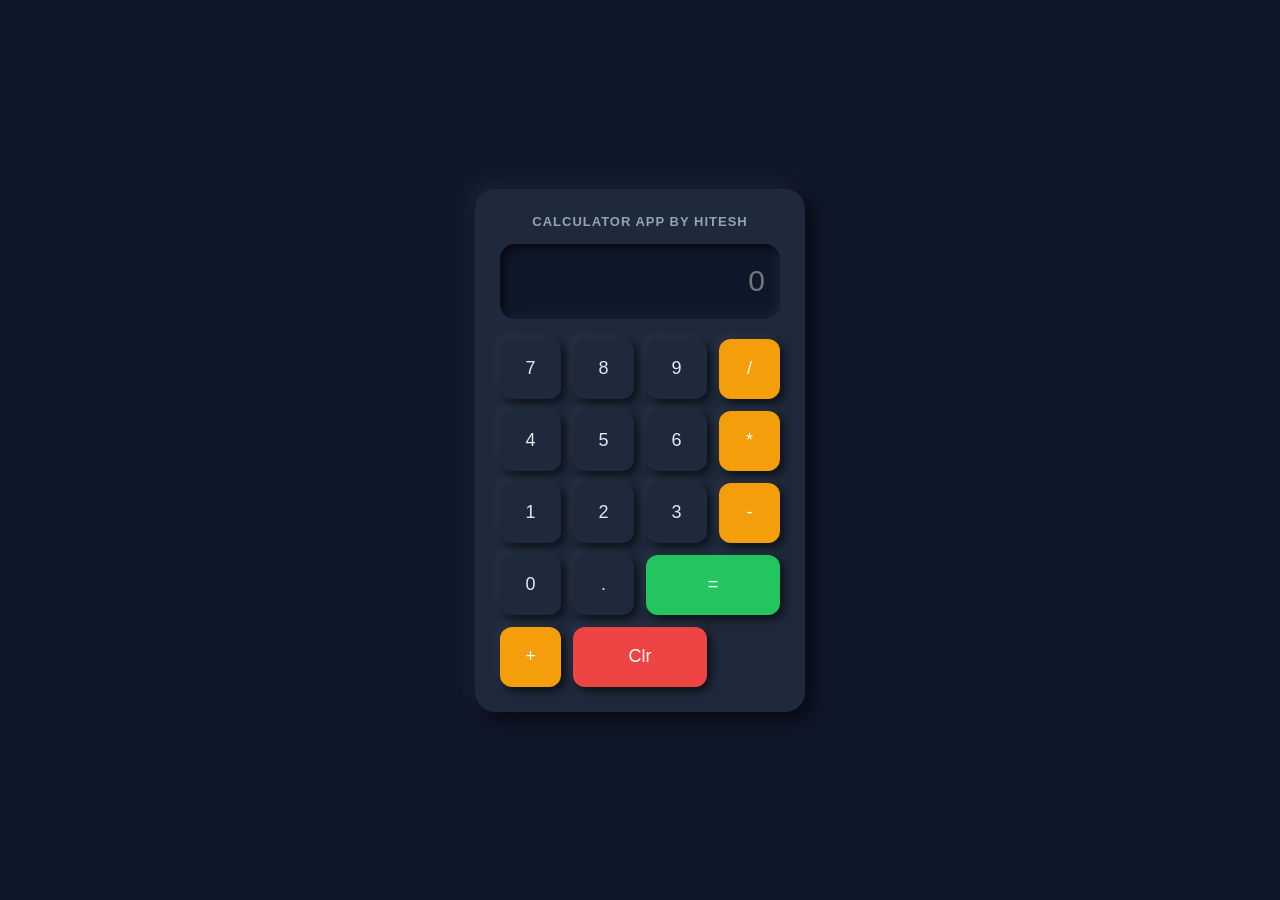
<file: CALCULATOR/index.html>
<!DOCTYPE html>
<html lang="en">
<head>
    <meta charset="UTF-8">
    <meta name="viewport" content="width=device-width, initial-scale=1.0">
    <title>CalCulator app</title>
    <link rel="stylesheet" href="style.css">
</head>
<body>
    <div class="cal">
        <h1 id="heading"> CALCULATOR APP BY HITESH</h1>
        <input type="text" id="display" placeholder="0" disabled>
        <div class="buttons">
            <button class="btn" onclick="appendToDisplay('7')">7</button>
            <button class="btn" onclick="appendToDisplay('8')">8</button>
            <button class="btn" onclick="appendToDisplay('9')">9</button>
            <button class="btn" onclick="appendToDisplay('/')">/</button>
            <button class="btn" onclick="appendToDisplay('4')">4</button>
            <button class="btn" onclick="appendToDisplay('5')">5</button>
            <button class="btn" onclick="appendToDisplay('6')">6</button>
            <button class="btn" onclick="appendToDisplay('*')">*</button>
            <button class="btn" onclick="appendToDisplay('1')">1</button>
            <button class="btn" onclick="appendToDisplay('2')">2</button>
            <button class="btn" onclick="appendToDisplay('3')">3</button>
            <button class="btn" onclick="appendToDisplay('-')">-</button>
            <button class="btn" onclick="appendToDisplay('0')">0</button>
            <button class="btn" onclick="appendToDisplay('.')">.</button>
            <button class="btn" onclick="calculate()">=</button>
            <button class="btn" onclick="appendToDisplay('+')">+</button>
            <button class="btn" onclick="clearDisplay()">Clr</button>
    </div>
    <script src="app.js"></script>
</body>
</html>
</file>
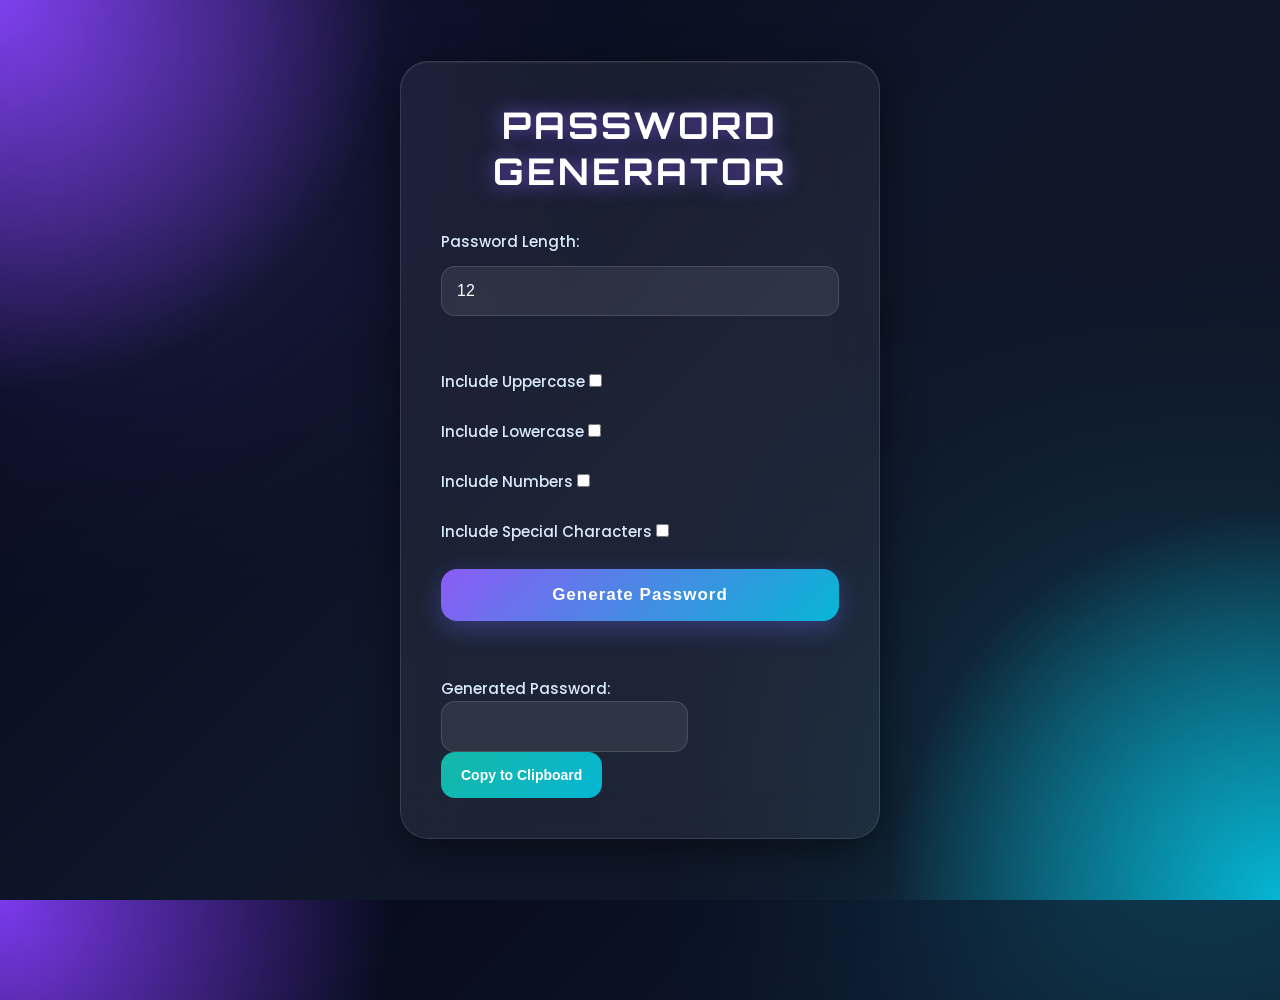
<file: PASSWORD GENERATOR/index.html>
<!DOCTYPE html>
<html lang="en">
<head>
    <meta charset="UTF-8">
    <meta name="viewport" content="width=device-width, initial-scale=1.0">
    <title>Password Generator</title>
   <link rel="stylesheet" href="style.css">
    
</head>
<body>
    <div class="passwordgenerate">
        <h1> PASSWORD GENERATOR</h1>

        <label for="length">Password Length:</label>
        <input type="number" id="length" name="length" min="1" max="128" value="12">
        <br><br>
        <label for="includeUppercase"> Include Uppercase</label>
        <input type="checkbox" id="includeUppercase" name="includeUppercase">
        <br><br>
        <label for="includeLowercase"> Include Lowercase</label>
        <input type="checkbox" id="includeLowercase" name="includeLowercase">
        <br><br>
        <label for="includeNumbers"> Include Numbers</label>
        <input type="checkbox" id="includeNumbers" name="includeNumbers">
        <br><br>
        <label for="includeSpecial"> Include Special Characters</label>
        <input type="checkbox" id="includeSpecial" name="includeSpecial">
        <br><br>
        <button id="generatePassword"> Generate Password</button>
        <br><br>
        <label for="generatedPassword">Generated Password:</label>
        <input type="text" id="generatedPassword" name="generatedPassword" readonly>
        <button id="copyPassword"> Copy to Clipboard</button>
    </div>
    <script src="app.js"></script>
</body>
</html>
</file>
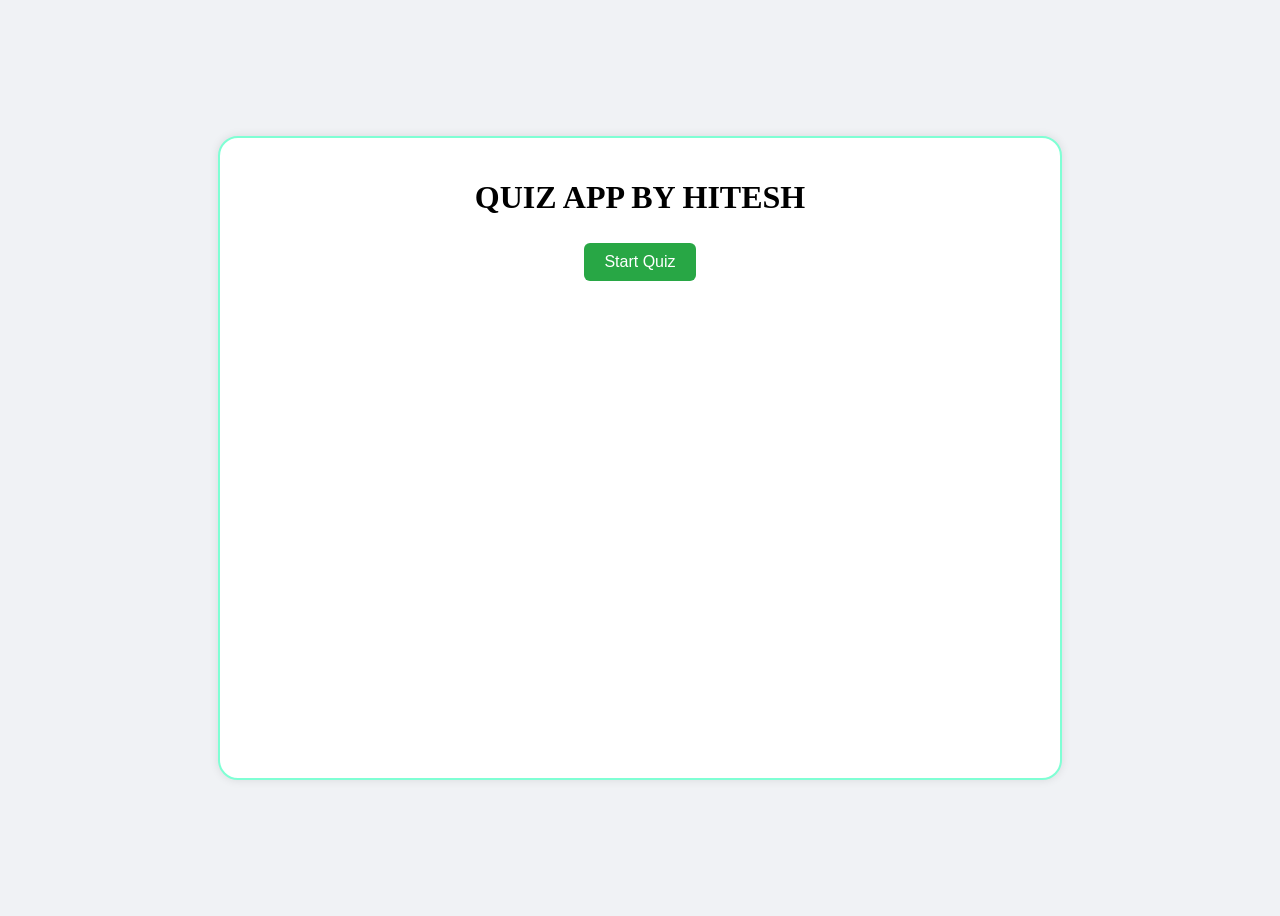
<file: QUIZ APP/index.html>
<!DOCTYPE html>
<html lang="en">
<head>
    <meta charset="UTF-8">
    <meta name="viewport" content="width=device-width, initial-scale=1.0">
    <title>Quiz App</title>
    <link rel="stylesheet" href="style.css">
</head>
<body>
  <div class="quiz">

    <h1>QUIZ APP BY HITESH</h1>

    <!-- Start Screen -->
    <div id="start-screen">
        <button id="start-btn">Start Quiz</button>
    </div>
<div id="result" style="display: none;"></div>
    <!-- Quiz Screen -->
    <div id="quiz-screen" style="display: none;">

        <div id="score">Score: 0</div>

        <h2 id="question">Question here</h2>

        <div id="options">
            <!-- options buttons yaha aayenge -->
        </div class="btn-group">
        <button id="check-btn">Check Answer</button>
        <button id="next-btn">Next</button>
        <button id="end-btn">End</button>

    </div>

</div>
    <script src="script.js"></script>
</body>
</html>
</file>
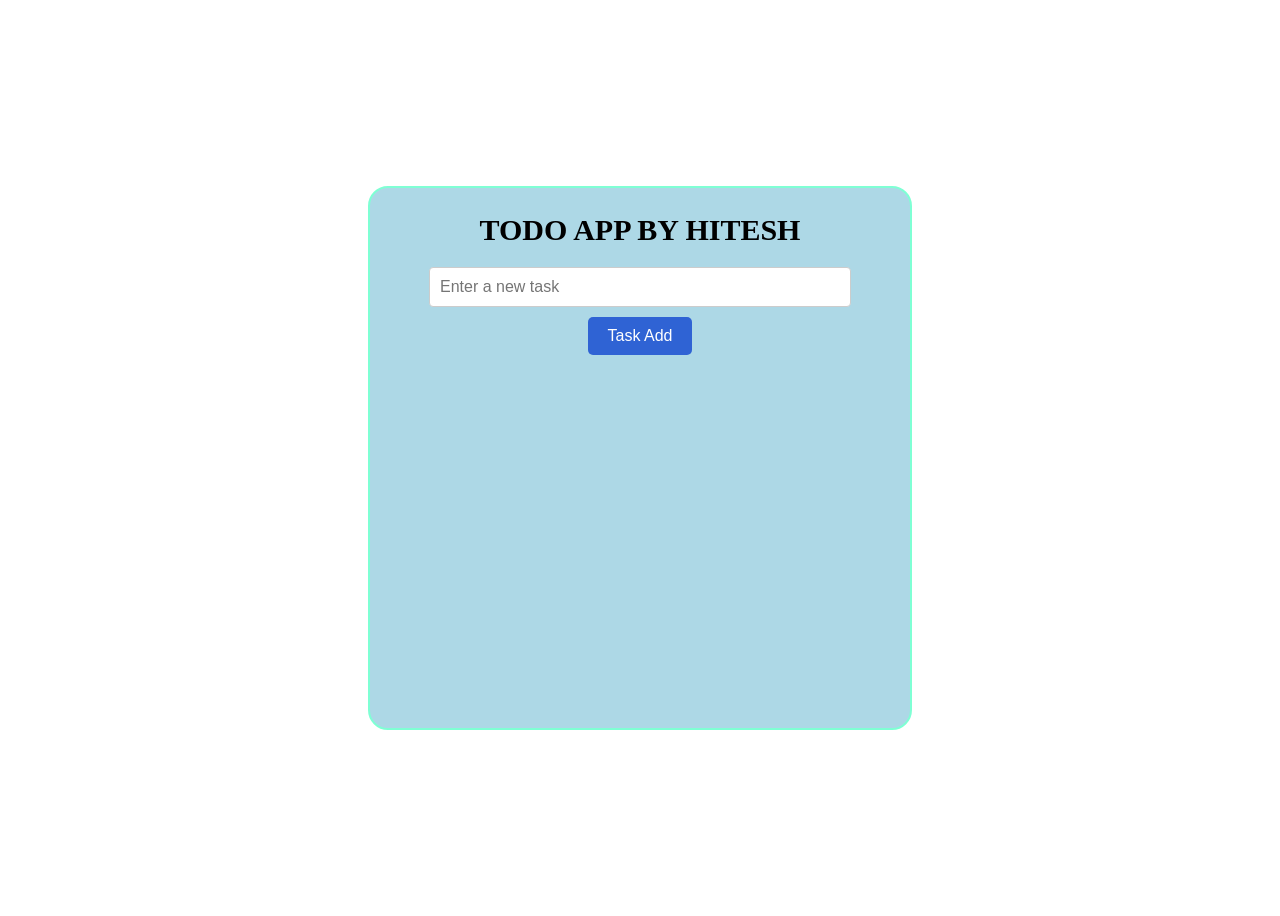
<file: TODO APP/index.html>
<!DOCTYPE html>
<html lang="en">
<head>
    <meta charset="UTF-8">
    <meta name="viewport" content="width=device-width, initial-scale=1.0">
    <title>TODO APP</title>
<link rel="stylesheet" href="style.css">

</head>
<body>
<div class="todo">
      <h1 id="heading"> TODO APP BY HITESH</h1>
    <input type="text" id="todo-input" placeholder="Enter a new task">
    <button id="add-btn"> Task Add </button>
    <ul id="todo-list"></ul>
</div>
<script src="script.js"></script>
</body>
</html>
</file>
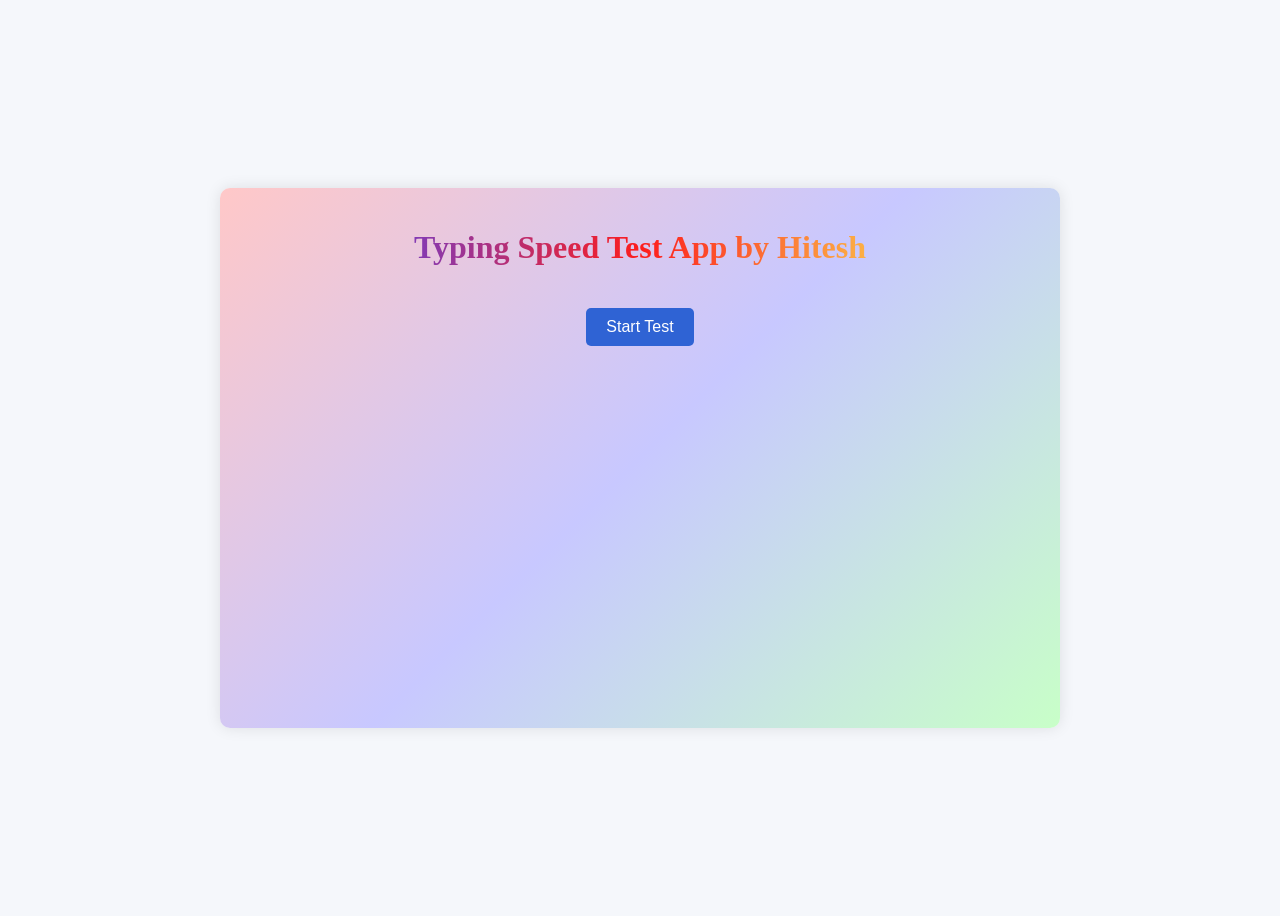
<file: TYPING SPEED TEST APP/index.html>
<!DOCTYPE html>
<html lang="en">
<head>
    <meta charset="UTF-8">
    <meta name="viewport" content="width=device-width, initial-scale=1.0">
    <title>Typing Speed Testc</title>
    <link rel="stylesheet" href="style.css">
</head>
<body>
    <div class="app">
            <h1>Typing Speed Test App by Hitesh</h1>
     <button id="start-btn">Start Test</button>
        <p id="text"></p>
        <textarea id="input" placeholder="Start typing here..."></textarea>
        <div id="timer">TIMER</div>
        <div class="result">RESULT AND SCORE </div>
    </div>
    <script src="script.js"></script>
</body>
</html>
</file>
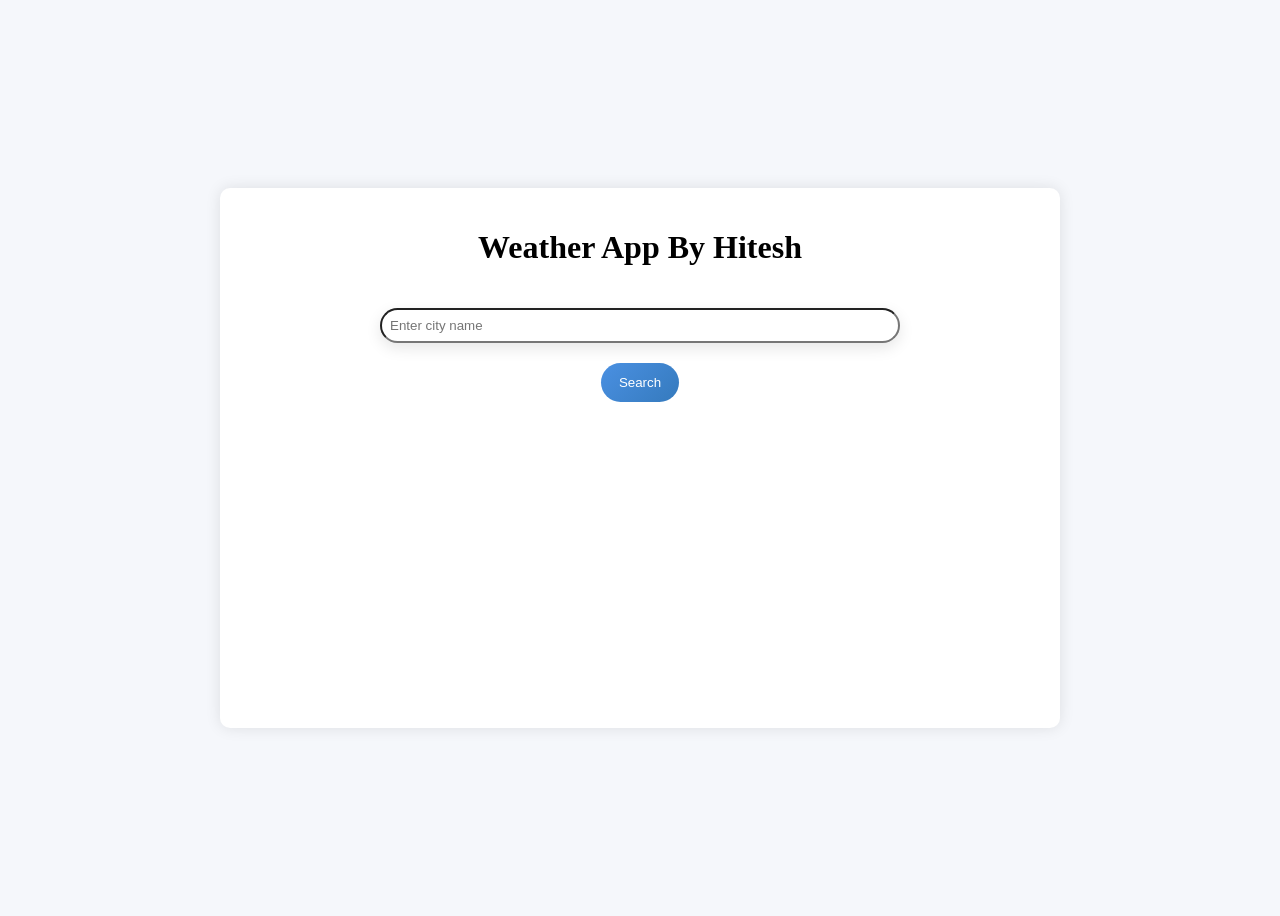
<file: WEATHER APP/index.html>
<!DOCTYPE html>
<html lang="en">
<head>
    <meta charset="UTF-8">
    <meta name="viewport" content="width=device-width, initial-scale=1.0">
    <title>Weather App</title>
 <link rel="stylesheet" href="style.css">
</head>
<body>
    <div  class="Weather">
        <h1>Weather App By Hitesh </h1>
        <input type="text" id="cityInput" placeholder="Enter city name">
        <button id="getWeatherBtn"> Search </button>
        <div class="resultWeather">
                <h2 id="place"></h2>
                <p id="temperature"></p>
                <p id="description"></p>
                <p id="feelsLike"></p>
                <P id="temp_min"></P>
                 <P id="temp_max"></P>
                <p id="humidity"></p>
                <p id="pressure"></p>
                <p id=""
        </div>

    </div>
   <script src="app.js"></script>
</body>
</html>
</file>
<file: CALCULATOR/style.css>
/* Reset */
* {
  margin: 0;
  padding: 0;
  box-sizing: border-box;
  font-family: 'Poppins', sans-serif;
}

/* Background */
body {
  height: 100vh;
  display: flex;
  justify-content: center;
  align-items: center;
  background: #0f172a;
}

/* Calculator */
.cal {
  background: #1e293b;
  padding: 25px;
  border-radius: 20px;
  width: 330px;
  box-shadow: 
    8px 8px 20px rgba(0,0,0,0.6),
    -8px -8px 20px rgba(255,255,255,0.05);
}

/* Heading */
#heading {
  text-align: center;
  color: #94a3b8;
  margin-bottom: 15px;
  font-size: 13px;
  letter-spacing: 1px;
}

/* Display */
#display {
  width: 100%;
  height: 75px;
  margin-bottom: 20px;
  text-align: right;
  font-size: 30px;
  padding: 15px;
  border: none;
  outline: none;
  border-radius: 15px;
  background: #0f172a;
  color: #38bdf8;
  box-shadow: inset 4px 4px 10px rgba(0,0,0,0.6),
              inset -4px -4px 10px rgba(255,255,255,0.05);
}

/* Grid */
.buttons {
  display: grid;
  grid-template-columns: repeat(4, 1fr);
  gap: 12px;
}

/* Buttons */
.btn {
  height: 60px;
  font-size: 18px;
  border: none;
  border-radius: 12px;
  cursor: pointer;
  color: #e2e8f0;
  background: #1e293b;
  box-shadow: 
    4px 4px 10px rgba(0,0,0,0.6),
    -4px -4px 10px rgba(255,255,255,0.05);
  transition: all 0.2s ease;
}

/* Hover */
.btn:hover {
  transform: translateY(-2px);
  box-shadow: 
    6px 6px 15px rgba(0,0,0,0.7),
    -6px -6px 15px rgba(255,255,255,0.06);
}

/* Click */
.btn:active {
  transform: scale(0.95);
  box-shadow: inset 3px 3px 8px rgba(0,0,0,0.6),
              inset -3px -3px 8px rgba(255,255,255,0.05);
}

/* Operators */
.btn:nth-child(4n) {
  background: #f59e0b;
  color: white;
}

/* Equal */
.btn:nth-child(15) {
  background: #22c55e;
  color: white;
  grid-column: span 2;
}

/* Clear */
.btn:last-child {
  background: #ef4444;
  color: white;
  grid-column: span 2;
}
</file>
<file: PASSWORD GENERATOR/style.css>
@import url('https://fonts.googleapis.com/css2?family=Orbitron:wght@400;500;600&family=Poppins:wght@300;400;500;600&display=swap');

*{
    margin: 0;
    padding: 0;
    box-sizing: border-box;
}

body{
    min-height: 100vh;
    display: flex;
    justify-content: center;
    align-items: center;
    background:
    radial-gradient(circle at top left, #7c3aed 0%, transparent 25%),
    radial-gradient(circle at bottom right, #06b6d4 0%, transparent 25%),
    linear-gradient(135deg,#020617,#0f172a,#111827);
    overflow: hidden;
    font-family: "Poppins", sans-serif;
    padding: 20px;
}

/* Floating Glow */
body::before{
    content: "";
    position: absolute;
    width: 350px;
    height: 350px;
    background: #8b5cf6;
    filter: blur(160px);
    top: -100px;
    left: -100px;
    opacity: 0.5;
}

body::after{
    content: "";
    position: absolute;
    width: 350px;
    height: 350px;
    background: #06b6d4;
    filter: blur(160px);
    bottom: -100px;
    right: -100px;
    opacity: 0.5;
}

.passwordgenerate{
    position: relative;
    width: 100%;
    max-width: 480px;
    padding: 40px;
    border-radius: 28px;
    background: rgba(255,255,255,0.06);
    border: 1px solid rgba(255,255,255,0.12);
    backdrop-filter: blur(25px);
    box-shadow:
    0 10px 40px rgba(0,0,0,0.5),
    inset 0 1px 1px rgba(255,255,255,0.08);
    z-index: 10;
    animation: cardFloat 5s ease-in-out infinite;
}

@keyframes cardFloat{
    0%,100%{
        transform: translateY(0px);
    }
    50%{
        transform: translateY(-8px);
    }
}

.passwordgenerate h1{
    text-align: center;
    margin-bottom: 35px;
    color: white;
    font-size: 2.3rem;
    font-family: "Orbitron", sans-serif;
    letter-spacing: 3px;
    text-shadow: 0 0 20px rgba(139,92,246,0.8);
}

/* Labels */
.passwordgenerate label{
    color: #dbeafe;
    font-size: 15px;
    font-weight: 500;
}

/* Number Input */
#length{
    width: 100%;
    margin-top: 12px;
    margin-bottom: 28px;
    padding: 15px;
    border-radius: 14px;
    border: 1px solid rgba(255,255,255,0.12);
    outline: none;
    background: rgba(255,255,255,0.08);
    color: white;
    font-size: 16px;
    transition: 0.3s;
}

#length:focus{
    border-color: #8b5cf6;
    box-shadow: 0 0 15px rgba(139,92,246,0.5);
}

/* Checkbox Section */
.options{
    display: flex;
    flex-direction: column;
    gap: 18px;
    margin-bottom: 35px;
}

.options div{
    display: flex;
    align-items: center;
    justify-content: space-between;
    background: rgba(255,255,255,0.05);
    padding: 14px 18px;
    border-radius: 14px;
    transition: 0.3s;
}

.options div:hover{
    background: rgba(255,255,255,0.09);
    transform: translateX(5px);
}

.options input[type="checkbox"]{
    width: 22px;
    height: 22px;
    accent-color: #8b5cf6;
    cursor: pointer;
}

/* Generate Button */
#generatePassword{
    width: 100%;
    padding: 16px;
    border: none;
    border-radius: 16px;
    background: linear-gradient(135deg,#8b5cf6,#06b6d4);
    color: white;
    font-size: 17px;
    font-weight: 600;
    cursor: pointer;
    transition: 0.35s ease;
    letter-spacing: 1px;
    margin-bottom: 30px;
    box-shadow: 0 8px 25px rgba(99,102,241,0.35);
}

#generatePassword:hover{
    transform: translateY(-3px) scale(1.02);
    box-shadow: 0 12px 30px rgba(99,102,241,0.55);
}

/* Output Box */
.output{
    display: flex;
    gap: 12px;
}

#generatedPassword{
    flex: 1;
    padding: 15px;
    border-radius: 14px;
    border: 1px solid rgba(255,255,255,0.12);
    background: rgba(255,255,255,0.08);
    color: #fff;
    font-size: 15px;
    outline: none;
    font-family: "Orbitron", sans-serif;
    letter-spacing: 1px;
}

#generatedPassword:focus{
    border-color: #06b6d4;
}

/* Copy Button */
#copyPassword{
    padding: 15px 20px;
    border: none;
    border-radius: 14px;
    background: linear-gradient(135deg,#14b8a6,#06b6d4);
    color: white;
    font-size: 14px;
    font-weight: 600;
    cursor: pointer;
    transition: 0.3s;
}

#copyPassword:hover{
    transform: scale(1.06);
    box-shadow: 0 8px 20px rgba(20,184,166,0.5);
}

/* Responsive */
@media(max-width: 550px){

    .passwordgenerate{
        padding: 28px;
    }

    .passwordgenerate h1{
        font-size: 1.8rem;
    }

    .output{
        flex-direction: column;
    }

    #copyPassword{
        width: 100%;
    }
}
</file>
<file: QUIZ APP/style.css>
body {
    display: flex;
    justify-content: center; 
    align-items: center;       
    height: 100vh;  
     background-color:  #f0f2f5;           
}
.quiz{
    width: 800px;
   min-height: 600px;
    background-color:white;
     border: 2px solid aquamarine;
  padding : 20px;  
  border-radius: 20px;
box-shadow: 0 0 10px rgba(0,0,0,0.1);
    display: flex;
    flex-direction: column;
    justify-content: flex-start;
    align-items: center;
    max-width: 90%;

}
button {
    margin: 5px;
}
#start-btn {
    padding: 10px 20px;
    font-size: 16px;
    background-color: #28a745;
    color: white;
    border: none;
    border-radius: 6px;
    cursor: pointer;
    transition: 0.3s;
}

#start-btn:hover {
    background-color: #218838;
}
#start-btn:active {
    transform: scale(0.95);
}
#quiz-screen{
    display: none;
    flex-direction: column;
    align-items: center;
    width: 100%;
}
#question {
    margin: 15px 0;
}
#options {
    display: grid;
    grid-template-columns: 1fr 1fr;
    gap: 10px;
    width: 100%;
    margin: 20px 0;
}
#options button {
    background-color: #f8f9fa;
    border: 1px solid #ccc;
    padding: 10px;
    cursor: pointer;
    border-radius: 5px;
    transition: 0.2s;
}

#options button:hover {
    background-color: #e2e6ea;
}
#score {
    font-size: 18px;
    font-weight: bold;
    margin-bottom: 10px;
}
#next-btn {
    background-color: #007bff;
    color: white;
}

#check-btn {
    background-color: #ffc107;
}

#end-btn {
    background-color: #dc3545;
    color: white;
}
button:hover {
    opacity: 0.9;
}

button {
    border: none;
        cursor: pointer;
}
#check-btn,
#next-btn,
#end-btn {
    padding: 10px 20px;
    font-size: 16px;
     color: white;
    border: none;
    border-radius: 6px;
    cursor: pointer;
    transition: 0.3s;
}

#end-btn:hover {
       transform: scale(0.95);
}
#check-btn:hover {
    transform: scale(0.95);
}
#next-btn:hover {
    transform: scale(0.95);
}
.btn-group {
    display: flex;
    gap: 10px;
    margin-top: 10px;
}
#options button.selected {
    background-color: blue;
    color: white;
}
#result {
    font-size: 28px;
    font-weight: bold;
    color: #007bff;
    text-align: center;
    margin-top: 20px;
}
</file>
<file: TODO APP/style.css>
body {
    display: flex;
    justify-content: center; 
    align-items: center;       
    height: 100vh;             
}

.todo{
    width: 500px;
   min-height: 500px;
    background-color: lightblue;
     border: 2px solid aquamarine;
  padding : 20px;  
  border-radius: 20px;

    display: flex;
    flex-direction: column;
    justify-content: flex-start;
    align-items: center;

}
#heading{
  margin-top: 5px;
    color: black;
    font-size: 30px;
    margin-bottom: 20px;
}
#todo-input{
    width: 80%;
    padding: 10px;
    font-size: 16px;
    border: 1px solid #ccc;
    border-radius: 4px;
    margin-bottom: 10px;
}
#add-btn{
padding: 10px 20px;
font-size: 16px;
background-color: rgb(47, 99, 212);
color: white;
cursor: pointer;
border: none;
border-radius: 5px;
}
#todo-list {
    list-style: none;
    padding: 0;
    width: 100%;
}
#todo-list li {
    background: white;
    margin-top: 10px;
    padding: 10px;
    border-radius: 5px;
      display: flex;
    justify-content: space-between;
    align-items: center;   
}

.delete-btn {
    margin-left: 260px;
    padding: 5px 10px;
    font-size: 14px;
    background-color: red;
    color: white;
    border: none;
    border-radius: 5px;
    cursor: pointer;
}
.delete-btn:hover {
    background-color: darkred;
}
.completed-btn{
      margin-left: 25px;
      height: 30px;
    padding: 5px 10px;
    font-size: 14px;
    background-color: skyblue;
    color: black;
    border: none;
    border-radius: 5px;
    cursor: pointer;
}
.completed-btn:hover {
    background-color: deepskyblue;
}
</file>
<file: TYPING SPEED TEST APP/style.css>
body {
    display: flex;
    justify-content: center; 
    align-items: center;       
    height: 100vh;    
    background-color: #f5f7fb;         
}

:root {
    --primary: #4a90e2;
    --accent: #50c878;
    --text: #333333;
}

.app {
    display: flex;
    flex-direction: column;
    align-items: center;
    gap: 20px;
    padding: 20px;
    border-radius: 10px;
    width: 800px;
    min-height: 500px;
    background-color: #ffffff;
    box-shadow: 0 0 15px rgba(0,0,0,0.1);
}
#start-btn{
padding: 10px 20px;
font-size: 16px;
background-color: rgb(47, 99, 212);
color: white;
cursor: pointer;
border: none;
border-radius: 5px;
}
#start-btn:active{
 transform: scale(0.95);
}
.app {
    background: linear-gradient(
        135deg,
        rgb(255, 200, 200),
        rgb(200, 200, 255),
        rgb(200, 255, 200)
    );
}
h1 {
    background: linear-gradient(
        90deg,
        rgb(131, 58, 180),
        rgb(253, 29, 29),
        rgb(252, 176, 69)
    );
    -webkit-background-clip: text;
    -webkit-text-fill-color: transparent;
}
#input {
    width: 100%;
    height: 150px;
    padding: 15px;
    font-size: 16px;
    border-radius: 10px;
    border: 2px solid #ccc;
    display: none;
    outline: none;
    resize: none;
    font-family: Arial, sans-serif;
    transition: 0.3s;
}
#input:focus {
    border-color: #4a90e2;
    box-shadow: 0 0 8px rgba(74, 144, 226, 0.5);
}
#input:disabled {
    background-color: #f0f0f0;
    cursor: not-allowed;
}
#input:hover {
    border-color: #4a90e2;
}
#text {
    width: 100%;
    padding: 15px;
    background-color: #f8f9fa;
    border-left: 5px solid #4a90e2;
    border-radius: 8px;
    font-size: 16px;
    line-height: 1.6;
    color: #333;
    display:  none;
}
#timer {
    font-size: 22px;
    font-weight: bold;
    color: #e74c3c;
    background-color: #fff;
    padding: 8px 15px;
    border-radius: 20px;
    border: 2px solid #e74c3c;
    display: none;
}
.result {
    font-size: 18px;
    font-weight: bold;
    color: #2ecc71;
    background-color: #f0fff4;
    padding: 10px 15px;
    border-radius: 8px;
    border: 2px solid #2ecc71;
    display: none; /* initially hidden */
}
</file>
<file: WEATHER APP/style.css>
body {
    display: flex;
    justify-content: center; 
    align-items: center;       
    height: 100vh;    
    background-color: #f5f7fb;         
}
.Weather{
     display: flex;
    flex-direction: column;
    align-items: center;
    gap: 20px;
    padding: 20px;
    border-radius: 10px;
    width: 800px;
    min-height: 500px;
    background-color: #ffffff;
    box-shadow: 0 0 15px rgba(0,0,0,0.1);
}
#cityInput{
       display: flex;
    align-items: center;
    width: 100%;
    max-width: 500px;
    background: #ffffff;
    border-radius: 50px;
    padding: 8px;
    box-shadow: 0 5px 15px rgba(0,0,0,0.1);
}
#cityInput input {
        flex: 1;
    border: none;
    outline: none;
    padding: 12px 15px;
    font-size: 16px;
    border-radius: 50px;
}
#getWeatherBtn {
    background: linear-gradient(135deg, #4a90e2, #357ABD);
    border: none;
    color: white;
    padding: 12px 18px;
    border-radius: 50px;
    cursor: pointer;
    transition: 0.3s;
}
#getWeatherBtn:hover {
    transform: scale(1.05);
}
.resultWeather {
    margin-top: 20px;
    width: 100%;
    max-width: 400px;
    padding: 20px;
    border-radius: 15px;
    background: linear-gradient(135deg, #4facfe, #00f2fe);
    color: white;
    text-align: center;
    box-shadow: 0 8px 20px rgba(0,0,0,0.2);
    display: none; /* initially hidden */
    transition: 0.3s;
}
#cityName {
    font-size: 26px;
    font-weight: bold;
    margin-bottom: 10px;
}
#temperature {
    font-size: 32px;
    font-weight: bold;
    margin: 10px 0;
}
.resultWeather p {
    margin: 6px 0;
    font-size: 16px;
}
.resultWeather:hover {
    transform: translateY(-5px);
}
.resultWeather {
    backdrop-filter: blur(10px);
    background: rgba(255,255,255,0.2);
    color: #333;
    border: 1px solid rgba(255,255,255,0.3);
}
</file>
